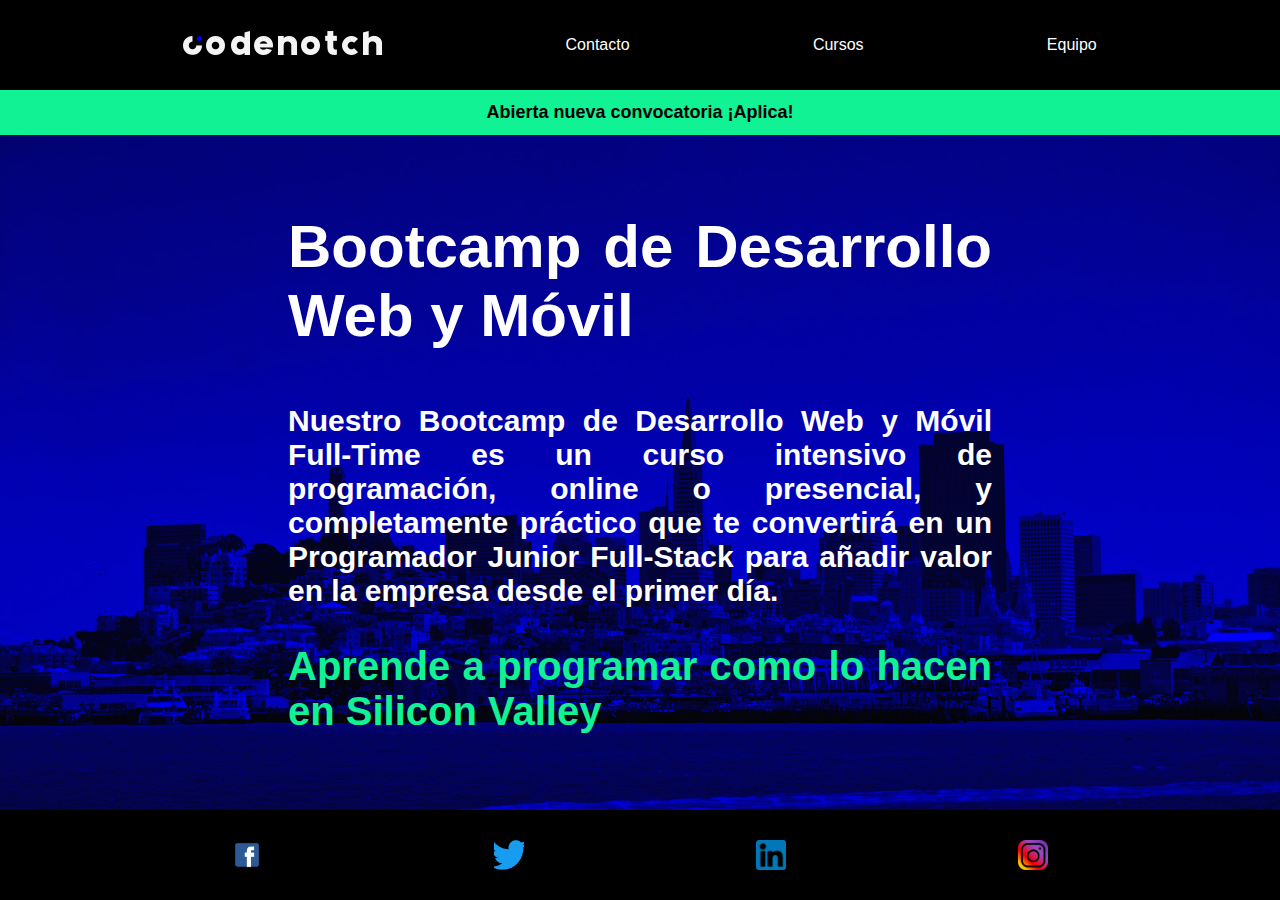
<file: Maquetacion_Basica/dia2/index.html>
<!DOCTYPE html>
<html lang="en">

<head>
    <meta charset="UTF-8">
    <meta http-equiv="X-UA-Compatible" content="IE=edge">
    <meta name="viewport" content="width=device-width, initial-scale=1.0">
    <link rel="stylesheet" href="style.css">
    <title>Codenotch</title>
    <link rel="icon" type="image/x-icon" href="./favicon.png">
</head>

<body>
    <main>
        <header>
            <a href="./index.html"><img src="./logo.png"></a>
            <a href="./contacto.html">Contacto</a>
            <a href="./cursos.html">Cursos</a>
            <a href="./equipo.html">Equipo</a>
        </header>
        <div class="secHeader">
            <p class="secHeaderText">Abierta nueva convocatoria ¡Aplica!</p>
        </div>

        <div class="centerDiv">
            <div class="subCenterDiv">
                <p class="centerTitle">Bootcamp de Desarrollo Web y Móvil</p>
                <br><br><br>
                <p class="centerText">Nuestro Bootcamp de Desarrollo Web y Móvil Full-Time es un curso intensivo de
                    programación, online o
                    presencial, y completamente práctico que te convertirá en un Programador Junior Full-Stack para
                    añadir
                    valor en la empresa desde el primer día.</p>
                <br><br>
                <p class="centerSecTitle">Aprende a programar como lo hacen en Silicon Valley</p>
            </div>
        </div>
        <footer>
            <div class="logo">
                <a href="https://www.facebook.com/codenotchMAD/"><img class="logoImg" src="./fbLogo.png"></a>
            </div>
            <div class="logo">
                <a href="https://twitter.com/CodenotchMAD"><img class="logoImg" src="./twitterLogo.png"></a>
            </div>
            <div class="logo">
                <a href="https://www.linkedin.com/school/codenotch/"><img class="logoImg" src="./linkedinLogo.png"></a>
            </div>
            <div class="logo">
                <a href="https://www.instagram.com/codenotchmad/?hl=es"><img class="logoImg"
                        src="./instagramLogo.png"></a>
            </div>
        </footer>
    </main>

</body>

</html>
</file>
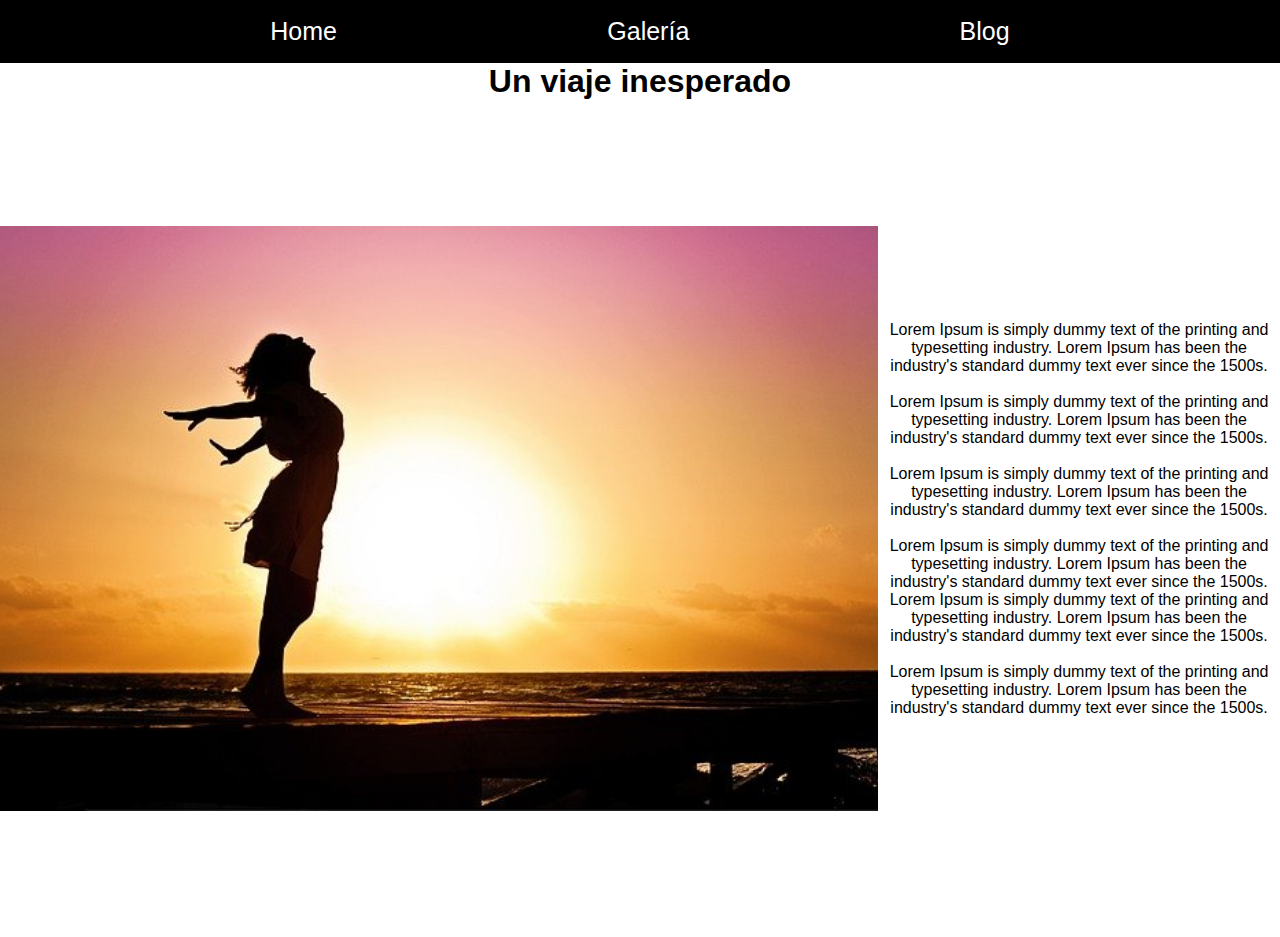
<file: Maquetacion_Basica/blog.html>
<!DOCTYPE html>
<html lang="en">

<head>
    <meta charset="UTF-8">
    <meta http-equiv="X-UA-Compatible" content="IE=edge">
    <meta name="viewport" content="width=device-width, initial-scale=1.0">
    <link rel="stylesheet" href="blogStyle.css">
    <title>Travel Mania</title>
    <link rel="icon" type="image/x-icon" href="./elefante.ico">
</head>

<body>
    <main>
        <header>
            <a href="./home.html">Home</a>
            <a href="./fondos.html">Galería</a>
            <a href="./blog.html">Blog</a>
        </header>
        <div id="blogTitle">
            <h1>Un viaje inesperado</h1>
        </div>
        <div id="blogContainer">
            <div id="blogImg">
                <img src="./imagen10.jpg">
            </div>
            <div id="blogText">
                <p>Lorem Ipsum is simply dummy text of the printing and typesetting industry. Lorem Ipsum has been the
                    industry's standard dummy text ever since the 1500s.</p>
                <br>
                <p>Lorem Ipsum is simply dummy text of the printing and typesetting industry. Lorem Ipsum has been the
                    industry's standard dummy text ever since the 1500s.</p><br>
                <p>Lorem Ipsum is simply dummy text of the printing and typesetting industry. Lorem Ipsum has been the
                    industry's standard dummy text ever since the 1500s.</p><br>
                <p>Lorem Ipsum is simply dummy text of the printing and typesetting industry. Lorem Ipsum has been the
                    industry's standard dummy text ever since the 1500s. Lorem Ipsum is simply dummy text of the
                    printing and typesetting industry. Lorem Ipsum has been the
                    industry's standard dummy text ever since the 1500s.</p><br>
                <p>Lorem Ipsum is simply dummy text of the printing and typesetting industry. Lorem Ipsum has been the
                    industry's standard dummy text ever since the 1500s.</p>
            </div>
        </div>

    </main>

</body>

</html>
</file>
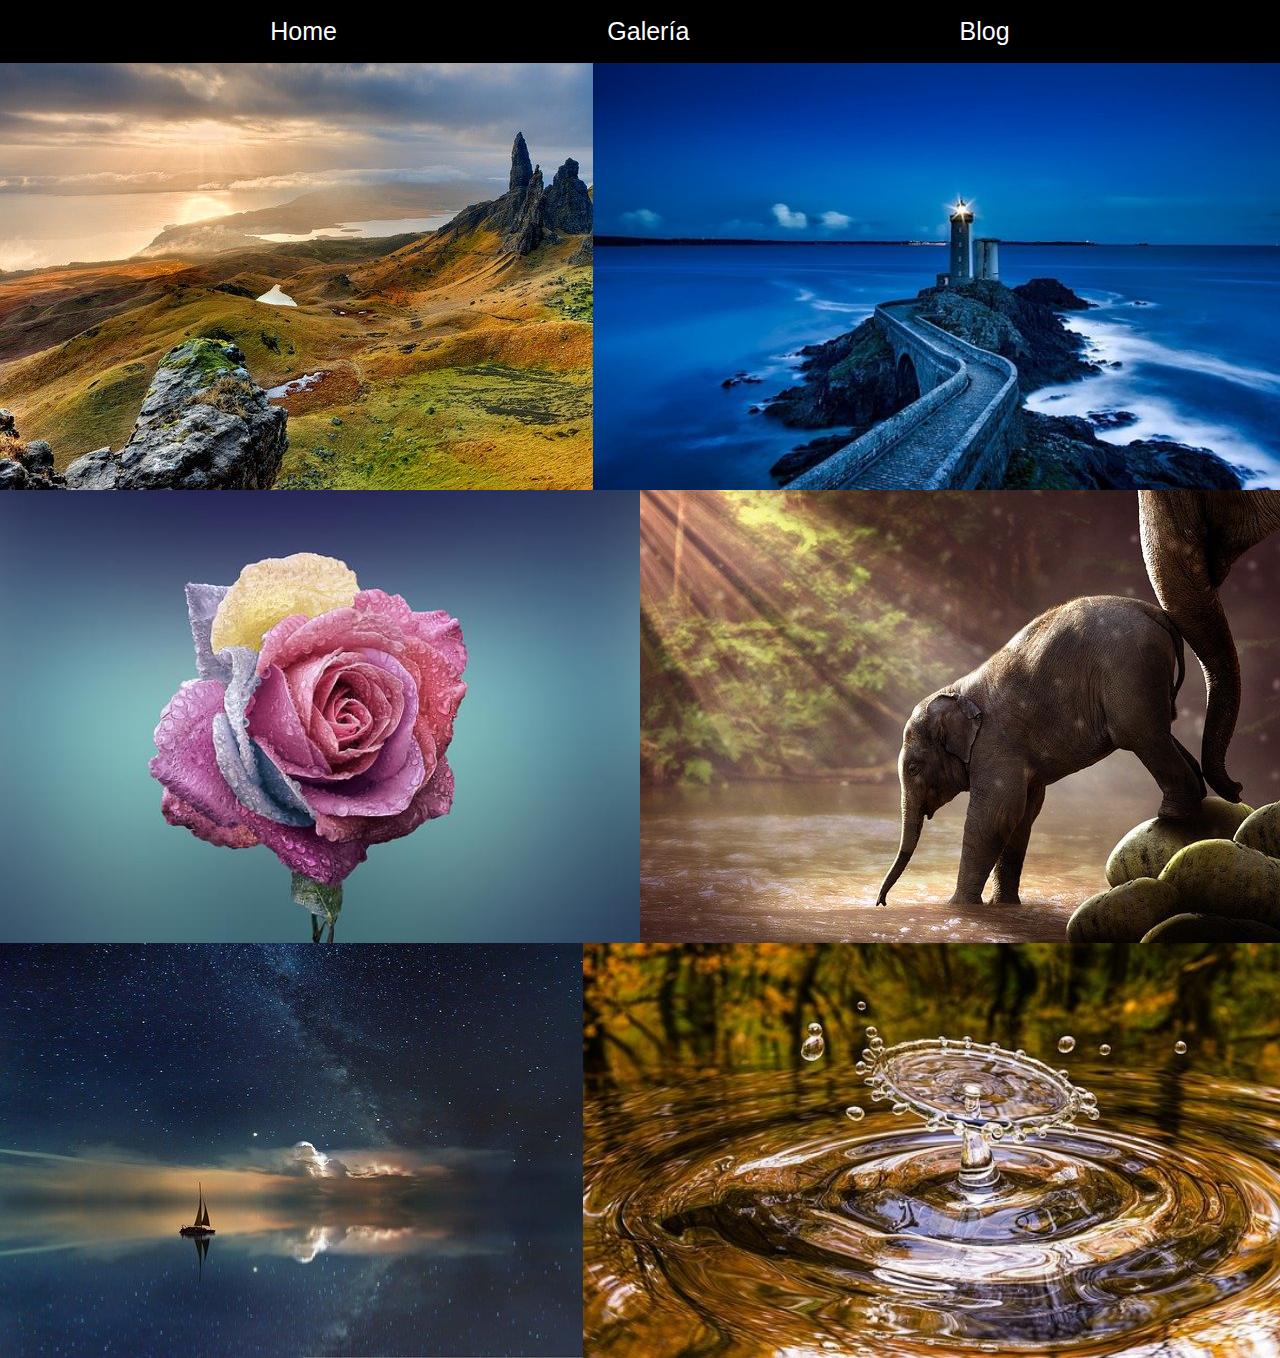
<file: Maquetacion_Basica/fondos.html>
<!DOCTYPE html>
<html lang="en">

<head>
    <meta charset="UTF-8">
    <meta http-equiv="X-UA-Compatible" content="IE=edge">
    <meta name="viewport" content="width=device-width, initial-scale=1.0">
    <link rel="stylesheet" href="blogStyle.css">
    <title>Travel Mania</title>
    <link rel="icon" type="image/x-icon" href="./elefante.ico">
</head>

<body>
    <main>
        <header>
            <a href="./home.html">Home</a>
            <a href="./fondos.html">Galería</a>
            <a href="./blog.html">Blog</a>
        </header>
        <div id="imagesContainer">
            <div class="image">
                <img src="./imagen2.jpg">
            </div>
            <div class="image">
                <img src="./imagen3.jpg">
            </div>
            <div class="image">
                <img src="./imagen4.jpg">
            </div>
            <div class="image">
                <img src="./imagen5.jpg">
            </div>
            <div class="image">
                <img src="./imagen6.jpg">
            </div>
            <div class="image">
                <img src="./imagen7.jpg">
            </div>
        </div>

    </main>

</body>

</html>
</file>
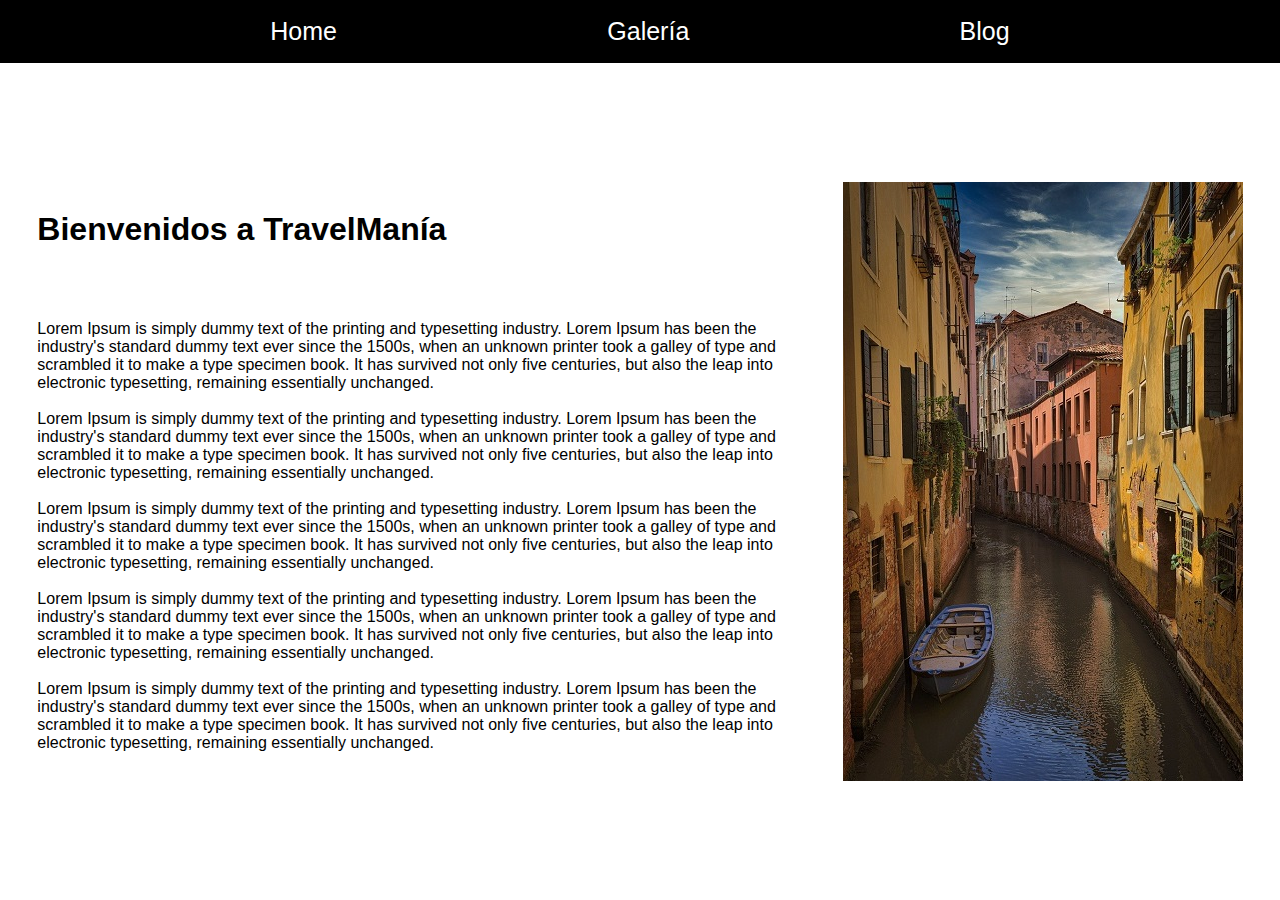
<file: Maquetacion_Basica/home.html>
<!DOCTYPE html>
<html lang="en">

<head>
  <meta charset="UTF-8">
  <meta http-equiv="X-UA-Compatible" content="IE=edge">
  <meta name="viewport" content="width=device-width, initial-scale=1.0">
  <link rel="stylesheet" href="blogStyle.css">
  <title>Travel Mania</title>
  <link rel="icon" type="image/x-icon" href="./elefante.ico">
</head>

<body>
  <main>
    <header>
      <a href="./home.html">Home</a>
      <a href="./fondos.html">Galería</a>
      <a href="./blog.html">Blog</a>
    </header>
    <div class="divMixedContainer">


      <div id="homeText">
        <h1>Bienvenidos a TravelManía</h1>
        <br><br><br><br>
        <p>Lorem Ipsum is simply dummy text of the printing and typesetting industry. Lorem Ipsum has been the
          industry's standard dummy text ever since the 1500s, when an unknown printer took a galley of type and
          scrambled it to make a type specimen book. It has survived not only five centuries, but also the leap into
          electronic typesetting, remaining essentially unchanged.</p>
        <br>
        <p>Lorem Ipsum is simply dummy text of the printing and typesetting industry. Lorem Ipsum has been the
          industry's standard dummy text ever since the 1500s, when an unknown printer took a galley of type and
          scrambled it to make a type specimen book. It has survived not only five centuries, but also the leap into
          electronic typesetting, remaining essentially unchanged.</p>
        <br>
        <p>Lorem Ipsum is simply dummy text of the printing and typesetting industry. Lorem Ipsum has been the
          industry's standard dummy text ever since the 1500s, when an unknown printer took a galley of type and
          scrambled it to make a type specimen book. It has survived not only five centuries, but also the leap into
          electronic typesetting, remaining essentially unchanged.</p>
        <br>
        <p>Lorem Ipsum is simply dummy text of the printing and typesetting industry. Lorem Ipsum has been the
          industry's standard dummy text ever since the 1500s, when an unknown printer took a galley of type and
          scrambled it to make a type specimen book. It has survived not only five centuries, but also the leap into
          electronic typesetting, remaining essentially unchanged.</p>
        <br>
        <p>Lorem Ipsum is simply dummy text of the printing and typesetting industry. Lorem Ipsum has been the
          industry's standard dummy text ever since the 1500s, when an unknown printer took a galley of type and
          scrambled it to make a type specimen book. It has survived not only five centuries, but also the leap into
          electronic typesetting, remaining essentially unchanged.</p>
      </div>
      <div class="bigImg">
        <img src="./homeImg.jpg">
      </div>
    </div>
  </main>

</body>

</html>
</file>
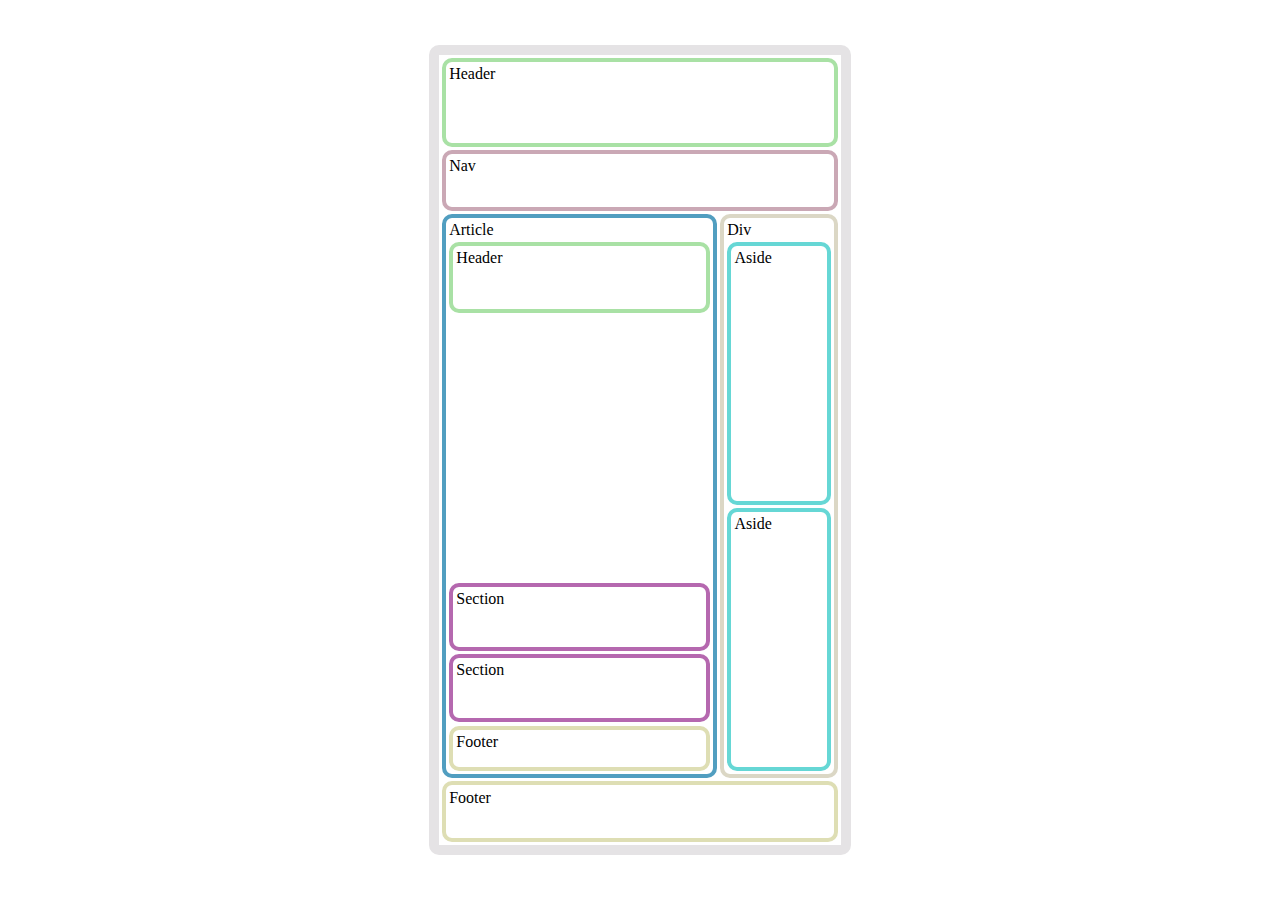
<file: Maquetacion_Basica/reto3.html>
<!DOCTYPE html>
<html lang="en">

<head>
  <meta charset="UTF-8">
  <meta http-equiv="X-UA-Compatible" content="IE=edge">
  <meta name="viewport" content="width=device-width, initial-scale=1.0">
  <link rel="stylesheet" href="style.css">
  <title>Reto 3</title>
</head>

<body>
  <main>
    <div class="containerMain">
      <header><span>Header</span></header>
      <nav><span>Nav</span></nav>
      <div class="divMedio">
        <article>
          <span>Article</span>
          <header><span>Header</span></header>
          <div class="divAbajo">
            <section><span>Section</span></section>
            <section><span>Section</span></section>
            <footer><span>Footer</span></footer>
          </div>
        </article>
        <div class="divSide">
          <span>Div</span>
          <aside><span>Aside</span></aside>
          <aside><span>Aside</span></aside>
        </div>
      </div>
      <footer><span>Footer</span></footer>
    </div>
  </main>

</body>

</html>
</file>
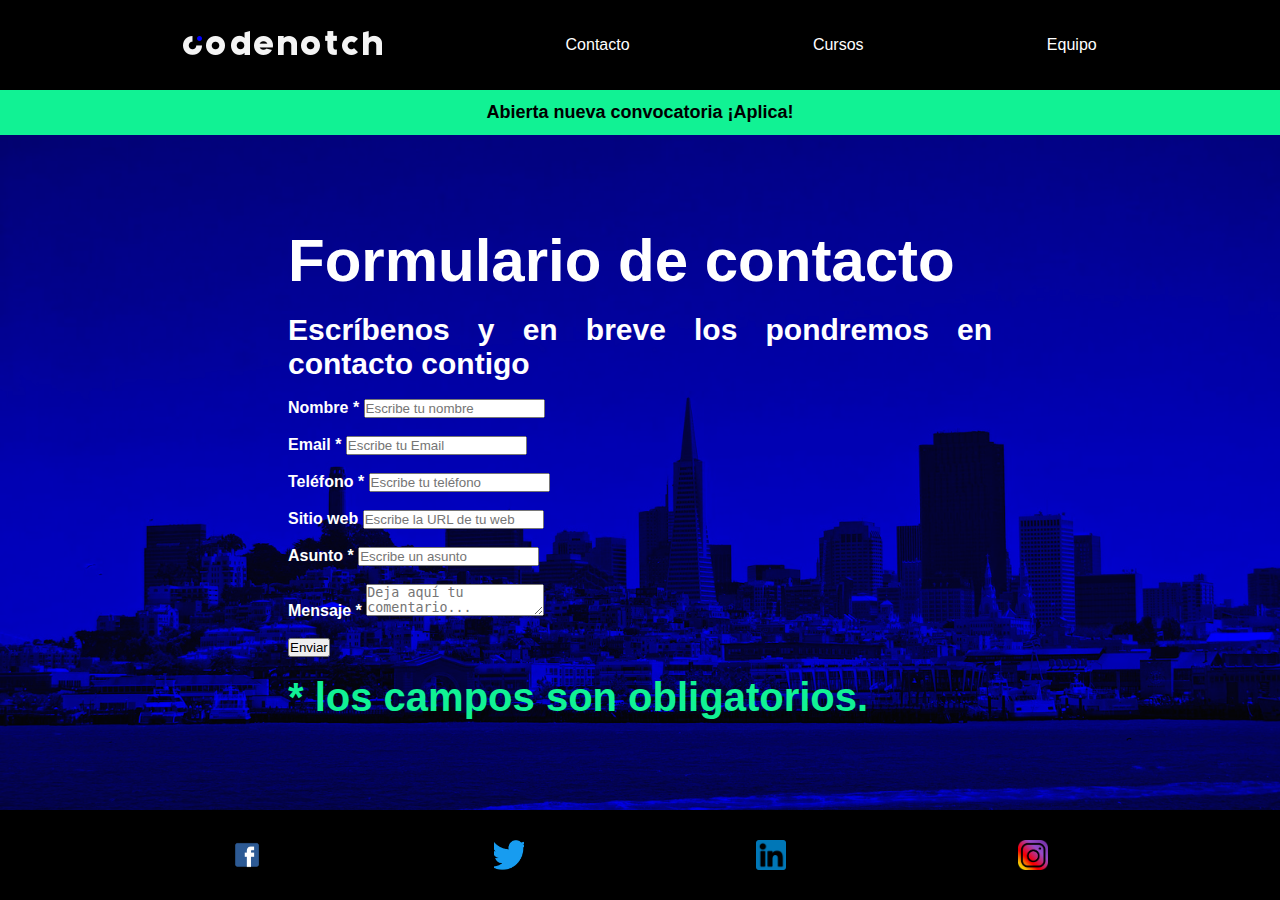
<file: Maquetacion_Basica/dia2/contacto.html>
<!DOCTYPE html>
<html lang="en">

<head>
    <meta charset="UTF-8">
    <meta http-equiv="X-UA-Compatible" content="IE=edge">
    <meta name="viewport" content="width=device-width, initial-scale=1.0">
    <link rel="stylesheet" href="style.css">
    <title>Codenotch</title>
    <link rel="icon" type="image/x-icon" href="./favicon.png">
</head>

<body>
    <main>
        <header>
            <a href="./index.html"><img src="./logo.png"></a>
            <a href="./contacto.html">Contacto</a>
            <a href="./cursos.html">Cursos</a>
            <a href="./equipo.html">Equipo</a>
        </header>
        <div class="secHeader">
            <p class="secHeaderText">Abierta nueva convocatoria ¡Aplica!</p>
        </div>

        <div class="centerDiv">
            <div class="subCenterDiv">
                <html lang="es">

                <head>
                    <meta charset="UTF-8">
                    <title>Formulario de contacto</title>

                    <!-- Enlace al documento css. no aplicable en codepen.
  <link rel="stylesheet" type="text/css" href="contact-form.css">
-->

                </head>


                <body>

                    <!-- formulario de contacto en html y css -->

                    <div>

                        <div>
                            <p class="centerTitle">Formulario de contacto</p>
                            <br>
                            <p class="centerText">Escríbenos y en breve los pondremos en contacto contigo</p>
                            <br>

                            <p>
                                <label for="nombre">Nombre
                                    <span>*</span>
                                </label>
                                <input type="text" name="introducir_nombre" id="nombre" placeholder="Escribe tu nombre">
                            </p><br>

                            <p>
                                <label for="email">Email
                                    <span>*</span>
                                </label>
                                <input type="email" name="introducir_email" id="email" placeholder="Escribe tu Email">
                            </p><br>

                            <p>
                                <label for="telefono">Teléfono
                                    <span>*</span>
                                </label>
                                <input type="tel" name="introducir_telefono" id="telefono"
                                    placeholder="Escribe tu teléfono">
                            </p><br>

                            <p>
                                <label for="website">Sitio web
                                </label>
                                <input type="url" name="introducir_website" id="website"
                                    placeholder="Escribe la URL de tu web">
                            </p><br>

                            <p>
                                <label for="asunto">Asunto
                                    <span>*</span>
                                </label>
                                <input type="text" name="introducir_asunto" id="assunto"
                                    placeholder="Escribe un asunto">
                            </p><br>

                            <p>
                                <label for="mensaje">Mensaje
                                    <span>*</span>
                                </label>
                                <textarea name="introducir_mensaje" class="texto_mensaje" id="mensaje"
                                    placeholder="Deja aquí tu comentario..."></textarea>
                            </p><br>

                            <button type="submit" name="enviar_formulario" id="enviar">
                                <p>Enviar</p>
                            </button><br><br>

                            <p class="centerSecTitle">
                                <span> * </span>los campos son obligatorios.
                            </p>

                            </form>
                        </div>
                    </div>

                </body>

                </html>

            </div>
        </div>
        <footer>
            <div class="logo">
                <a href="https://www.facebook.com/codenotchMAD/"><img class="logoImg" src="./fbLogo.png"></a>
            </div>
            <div class="logo">
                <a href="https://twitter.com/CodenotchMAD"><img class="logoImg" src="./twitterLogo.png"></a>
            </div>
            <div class="logo">
                <a href="https://www.linkedin.com/school/codenotch/"><img class="logoImg" src="./linkedinLogo.png"></a>
            </div>
            <div class="logo">
                <a href="https://www.instagram.com/codenotchmad/?hl=es"><img class="logoImg"
                        src="./instagramLogo.png"></a>
            </div>
        </footer>
    </main>

</body>

</html>
</file>
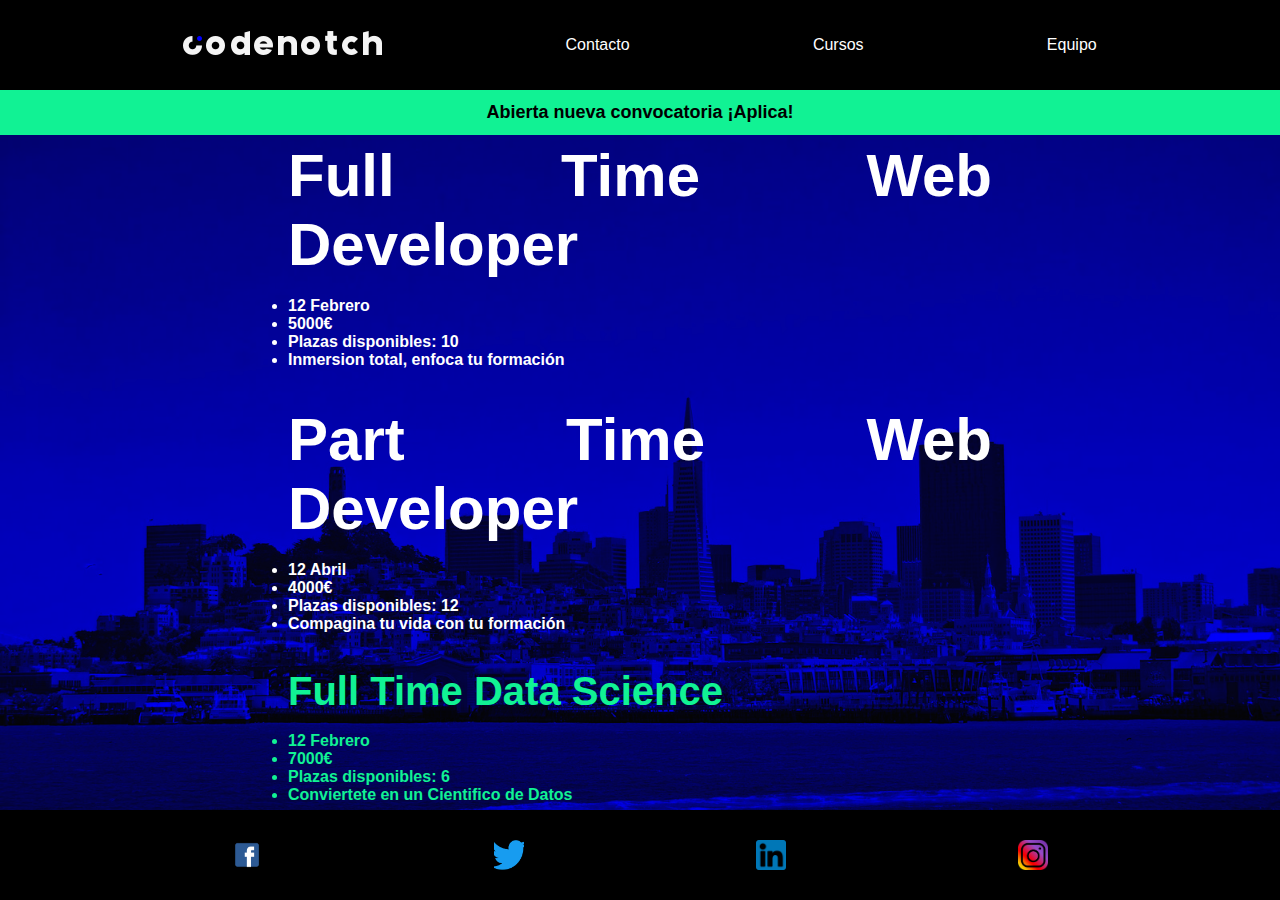
<file: Maquetacion_Basica/dia2/cursos.html>
<!DOCTYPE html>
<html lang="en">

<head>
    <meta charset="UTF-8">
    <meta http-equiv="X-UA-Compatible" content="IE=edge">
    <meta name="viewport" content="width=device-width, initial-scale=1.0">
    <link rel="stylesheet" href="style.css">
    <title>Codenotch</title>
    <link rel="icon" type="image/x-icon" href="./favicon.png">
</head>

<body>
    <main>
        <header>
            <a href="./index.html"><img src="./logo.png"></a>
            <a href="./contacto.html">Contacto</a>
            <a href="./cursos.html">Cursos</a>
            <a href="./equipo.html">Equipo</a>
        </header>
        <div class="secHeader">
            <p class="secHeaderText">Abierta nueva convocatoria ¡Aplica!</p>
        </div>

        <div class="centerDiv">
            <div class="subCenterDiv">
                <p class="centerTitle">Full Time Web Developer</p><br>
                <ul>
                    <li>12 Febrero</li>
                    <li>5000€</li>
                    <li>Plazas disponibles: 10</li>
                    <li>Inmersion total, enfoca tu formación</li>
                </ul><br><br>
                <p class="centerTitle">Part Time Web Developer</p><br>
                <ul>
                    <li>12 Abril</li>
                    <li>4000€</li>
                    <li>Plazas disponibles: 12</li>
                    <li>Compagina tu vida con tu formación</li>
                </ul><br><br>
                <p class="centerSecTitle">Full Time Data Science</p><br>
                <ul class="centerSecTitlelist">
                    <li>12 Febrero</li>
                    <li>7000€</li>
                    <li>Plazas disponibles: 6</li>
                    <li>Conviertete en un Cientifico de Datos</li>
                </ul>

            </div>

        </div>
        <footer>
            <div class="logo">
                <a href="https://www.facebook.com/codenotchMAD/"><img class="logoImg" src="./fbLogo.png"></a>
            </div>
            <div class="logo">
                <a href="https://twitter.com/CodenotchMAD"><img class="logoImg" src="./twitterLogo.png"></a>
            </div>
            <div class="logo">
                <a href="https://www.linkedin.com/school/codenotch/"><img class="logoImg" src="./linkedinLogo.png"></a>
            </div>
            <div class="logo">
                <a href="https://www.instagram.com/codenotchmad/?hl=es"><img class="logoImg"
                        src="./instagramLogo.png"></a>
            </div>
        </footer>
    </main>

</body>

</html>
</file>
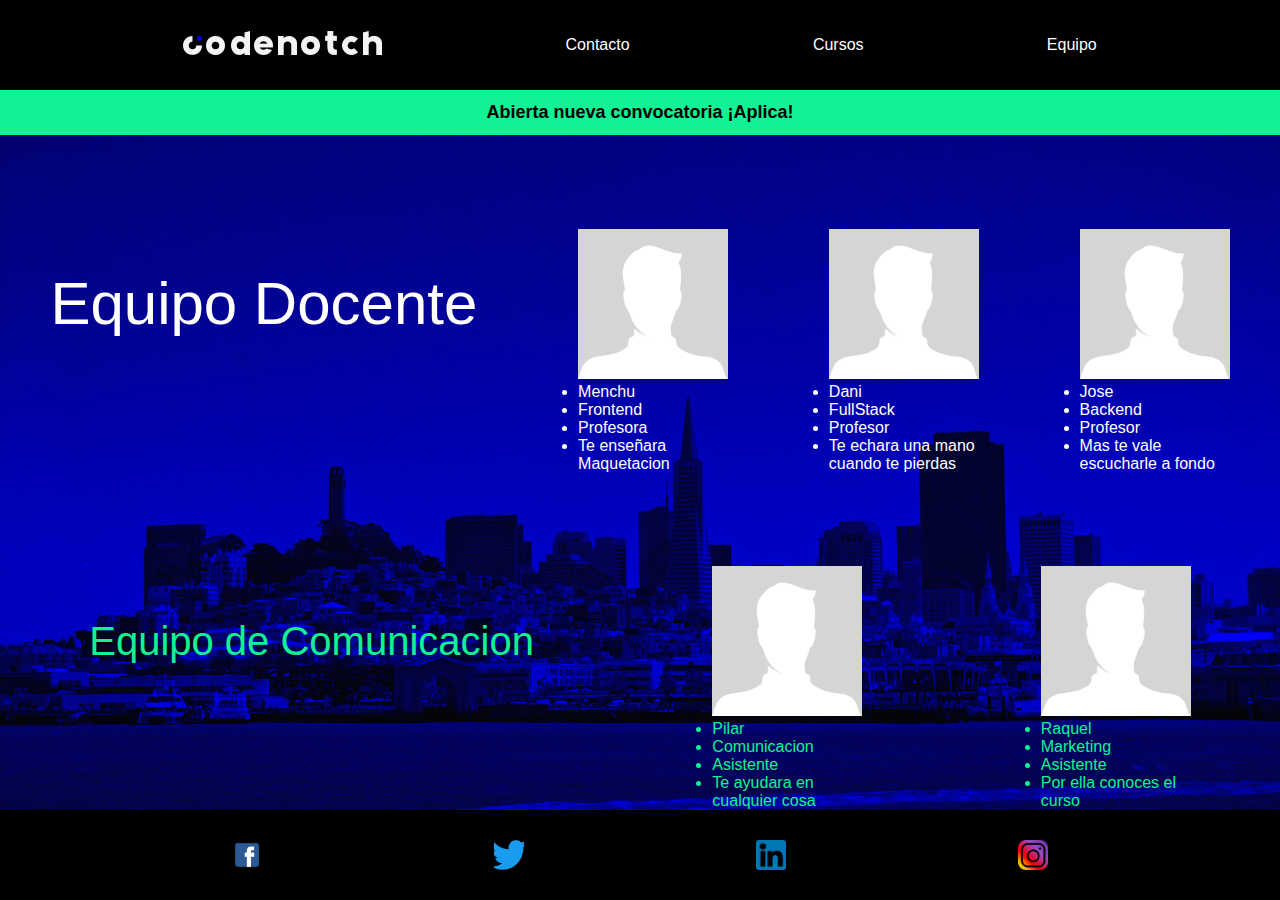
<file: Maquetacion_Basica/dia2/equipo.html>
<!DOCTYPE html>
<html lang="en">

<head>
    <meta charset="UTF-8">
    <meta http-equiv="X-UA-Compatible" content="IE=edge">
    <meta name="viewport" content="width=device-width, initial-scale=1.0">
    <link rel="stylesheet" href="style.css">
    <title>Codenotch</title>
    <link rel="icon" type="image/x-icon" href="./favicon.png">
</head>

<body>
    <main>
        <header>
            <a href="./index.html"><img src="./logo.png"></a>
            <a href="./contacto.html">Contacto</a>
            <a href="./cursos.html">Cursos</a>
            <a href="./equipo.html">Equipo</a>
        </header>
        <div class="secHeader">
            <p class="secHeaderText">Abierta nueva convocatoria ¡Aplica!</p>
        </div>

        <div class="centerDivEquipo">
            <div class="centerDocente">
                <p class="centerTitle">Equipo Docente</p>

                <div class="imgEquipo">
                    <img class="logoImg" src="./foto.png">
                    <ul>
                        <li>Menchu</li>
                        <li>Frontend</li>
                        <li>Profesora</li>
                        <li>Te enseñara Maquetacion</li>
                    </ul>
                </div>
                <div class="imgEquipo">
                    <img class="logoImg" src="./foto.png">
                    <ul>
                        <li>Dani</li>
                        <li>FullStack</li>
                        <li>Profesor</li>
                        <li>Te echara una mano cuando te pierdas</li>
                    </ul>
                </div>
                <div class="imgEquipo">
                    <img class="logoImg" src="./foto.png">
                    <ul>
                        <li>Jose</li>
                        <li>Backend</li>
                        <li>Profesor</li>
                        <li>Mas te vale escucharle a fondo</li>
                    </ul>
                </div>
            </div>
            <div class="centerDocente">
                <p class="centerSecTitle">Equipo de Comunicacion</p>
                <div class="imgEquipo">
                    <img class="logoImg" src="./foto.png">
                    <ul class="centerSecTitlelist">
                        <li>Pilar</li>
                        <li>Comunicacion</li>
                        <li>Asistente</li>
                        <li>Te ayudara en cualquier cosa</li>
                    </ul>
                </div>
                <div class="imgEquipo">
                    <img class="logoImg" src="./foto.png">
                    <ul class="centerSecTitlelist">
                        <li>Raquel</li>
                        <li>Marketing</li>
                        <li>Asistente</li>
                        <li>Por ella conoces el curso</li>
                    </ul>
                </div>
            </div>
        </div>
        <footer>
            <div class="logo">
                <a href="https://www.facebook.com/codenotchMAD/"><img class="logoImg" src="./fbLogo.png"></a>
            </div>
            <div class="logo">
                <a href="https://twitter.com/CodenotchMAD"><img class="logoImg" src="./twitterLogo.png"></a>
            </div>
            <div class="logo">
                <a href="https://www.linkedin.com/school/codenotch/"><img class="logoImg" src="./linkedinLogo.png"></a>
            </div>
            <div class="logo">
                <a href="https://www.instagram.com/codenotchmad/?hl=es"><img class="logoImg"
                        src="./instagramLogo.png"></a>
            </div>
        </footer>
    </main>

</body>

</html>
</file>
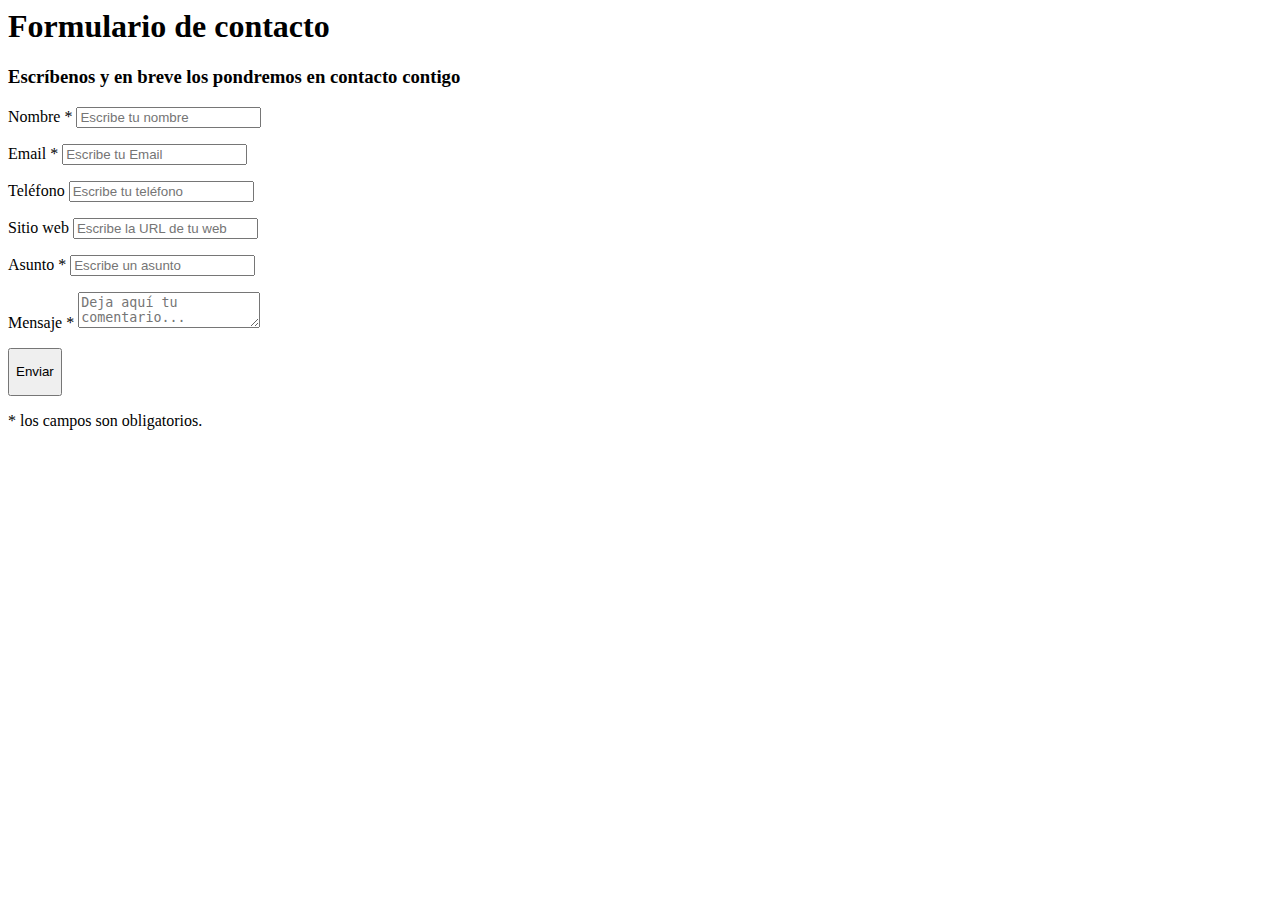
<file: Maquetacion_Basica/dia2/prueba.html>
<html lang="es">

<head>
    <meta charset="UTF-8">
    <title>Formulario de contacto</title>

    <!-- Enlace al documento css. no aplicable en codepen.
  <link rel="stylesheet" type="text/css" href="contact-form.css">
-->

</head>


<body>

    <!-- formulario de contacto en html y css -->

    <div class="contact_form">

        <div class="formulario">
            <h1>Formulario de contacto</h1>
            <h3>Escríbenos y en breve los pondremos en contacto contigo</h3>


            <form action="submeter-formulario.php" method="post">


                <p>
                    <label for="nombre" class="colocar_nombre">Nombre
                        <span class="obligatorio">*</span>
                    </label>
                    <input type="text" name="introducir_nombre" id="nombre" required="obligatorio"
                        placeholder="Escribe tu nombre">
                </p>

                <p>
                    <label for="email" class="colocar_email">Email
                        <span class="obligatorio">*</span>
                    </label>
                    <input type="email" name="introducir_email" id="email" required="obligatorio"
                        placeholder="Escribe tu Email">
                </p>

                <p>
                    <label for="telefone" class="colocar_telefono">Teléfono
                    </label>
                    <input type="tel" name="introducir_telefono" id="telefono" placeholder="Escribe tu teléfono">
                </p>

                <p>
                    <label for="website" class="colocar_website">Sitio web
                    </label>
                    <input type="url" name="introducir_website" id="website" placeholder="Escribe la URL de tu web">
                </p>

                <p>
                    <label for="asunto" class="colocar_asunto">Asunto
                        <span class="obligatorio">*</span>
                    </label>
                    <input type="text" name="introducir_asunto" id="assunto" required="obligatorio"
                        placeholder="Escribe un asunto">
                </p>

                <p>
                    <label for="mensaje" class="colocar_mensaje">Mensaje
                        <span class="obligatorio">*</span>
                    </label>
                    <textarea name="introducir_mensaje" class="texto_mensaje" id="mensaje" required="obligatorio"
                        placeholder="Deja aquí tu comentario..."></textarea>
                </p>

                <button type="submit" name="enviar_formulario" id="enviar">
                    <p>Enviar</p>
                </button>

                <p class="aviso">
                    <span class="obligatorio"> * </span>los campos son obligatorios.
                </p>

            </form>
        </div>
    </div>

</body>

</html>
</file>
<file: Maquetacion_Basica/dia2/style.css>
* {
    margin: 0px;
    padding: 0px;
    box-sizing: border-box;

}


a:link,
a:visited,
a:active {
    text-decoration: none;
    color: white;
    font-family: 'Poppins', sans-serif;
}

main {
    height: 100vh;
    font-family: Arial, Helvetica, sans-serif;
}

header {
    height: 10%;
    width: 100%;
    background-color: black;
    display: flex;
    justify-content: space-evenly;
    align-items: center;
}

.secHeader {
    height: 5%;
    width: 100%;
    display: flex;
    justify-content: center;
    align-items: center;
    background-color: #11F294;
}

.secHeaderText {
    font-size: large;
    font-weight: bold;
}

.centerDiv {
    height: 75%;
    width: 100%;
    display: flex;
    flex-direction: column;
    justify-content: center;
    align-items: center;
    background-image: url("fondo.png");
    background-size: cover;
    background-position: center;
    color: white;
    text-align: justify;
    font-weight: bold;
}

.centerDivEquipo {
    height: 75%;
    width: 100%;
    display: flex;
    justify-content: space-evenly;
    align-items: center;
    flex-wrap: wrap;
    background-image: url("fondo.png");
    background-size: cover;
    background-position: center;
    color: white;
}

.centerDocente {
    height: 50%;
    width: 100%;
    display: flex;
    justify-content: space-around;
    align-items: center;
    flex-wrap: wrap;
}

.subCenterDiv {
    width: 55%;
}


.centerTitle {
    font-size: 60px;

}

.centerText {
    font-size: 30px;

}

.centerSecTitle {
    font-size: 40px;
    color: #11F294;

}

.centerSecTitlelist {
    color: #11F294;

}



footer {
    height: 10%;
    width: 100%;
    background-color: black;
    display: flex;
    justify-content: space-evenly;
    align-items: center;
}

.logo {
    height: 30px;
    width: 30px;

}

.imgEquipo {
    height: 150px;
    width: 150px;
}

.logoImg {
    object-fit: cover;
    width: 100%;
    height: 100%;
}
</file>
<file: Maquetacion_Basica/blogStyle.css>
* {
    margin: 0px;
    padding: 0px;
    box-sizing: border-box;

}

a:link,
a:visited,
a:active {
    text-decoration: none;
    color: white;
    font-family: 'Poppins', sans-serif;
}

main {
    height: 100vh;
    font-family: Arial, Helvetica, sans-serif;
}

header {
    height: 7%;
    width: 100%;
    background-color: black;
    display: flex;
    justify-content: space-evenly;
    align-items: center;
    font-size: 25px;
}

.divMixedContainer {
    height: 93%;
    width: 100%;
    display: flex;
    justify-content: space-evenly;
    align-items: center;
}


#homeText {
    height: 100%;
    width: 60%;
    display: flex;
    flex-direction: column;
    justify-content: center;
}

.bigImg {
    height: auto;
    width: auto;
    display: flex;
    justify-content: center;
    align-items: center;
}

.image {
    height: auto;
    width: auto;
    display: flex;
    justify-content: center;
}

#imagesContainer {
    height: 93%;
    width: 100%;
    display: flex;
    flex-wrap: wrap;
    justify-content: space-between;
}

#blogTitle {
    display: flex;
    justify-content: center;
}

#blogText {
    height: 100%;
    width: 40%;
    display: flex;
    flex-direction: column;
    justify-content: center;
    align-content: space-around;
    text-align: center;
}

#blogImg {
    height: 70%;
    width: 70%;
    display: flex;
    justify-content: space-evenly;

}

#blogContainer {
    height: 93%;
    width: 100%;
    display: flex;
    justify-content: space-between;
    align-items: center;
}
</file>
<file: Maquetacion_Basica/style.css>
* {
    margin: 0px;
    padding: 0px;
    box-sizing: border-box;
}

main {
    display: flex;
    height: 100vh;
    justify-content: center;
    align-items: center;

}

.containerMain {
    display: flex;
    height: 90vh;
    width: 33vw;
    flex-direction: column;
    border-radius: 10px;
    border: 10px solid #E5E3E5;
    gap: 0.2em;
    padding: 0.2em;
}

header {
    height: 15%;
    width: 100%;
    border-radius: 10px;
    border: 4px solid #A9E1A5;
    gap: 0.2em;
    padding: 0.2em;

}

nav {
    height: 10%;
    width: 100%;
    border-radius: 10px;
    border: 4px solid #CAA8B5;
    gap: 0.2em;
    padding: 0.2em;

}

.divMedio {
    height: 100%;
    width: 100%;
    display: flex;
    flex-direction: row;
    gap: 0.2em;

}

article {
    height: 100%;
    width: 70%;
    border-radius: 10px;
    border: 4px solid #519EC0;
    gap: 0.2em;
    padding: 0.2em;
    display: flex;
    flex-direction: column;

}

.divSide {
    height: 100%;
    width: 30%;
    border-radius: 10px;
    border: 4px solid #DBD7C5;
    gap: 0.2em;
    padding: 0.2em;
    display: flex;
    flex-direction: column;

}

aside {
    height: 50%;
    width: 100%;
    border-radius: 10px;
    border: 4px solid #66D7D5;
    gap: 0.2em;
    padding: 0.2em;
}

.divAbajo {
    height: 100%;
    width: 100%;
    gap: 0.2em;
    display: flex;
    flex-direction: column;
    justify-content: flex-end;

}

section {
    height: 15%;
    width: 100%;
    border-radius: 10px;
    border: 4px solid #B568AF;
    gap: 0.2em;
    padding: 0.2em;

}

footer {
    height: 10%;
    width: 100%;
    border-radius: 10px;
    border: 4px solid #DEDEB4;
    gap: 0.2em;
    padding: 0.2em;

}
</file>
